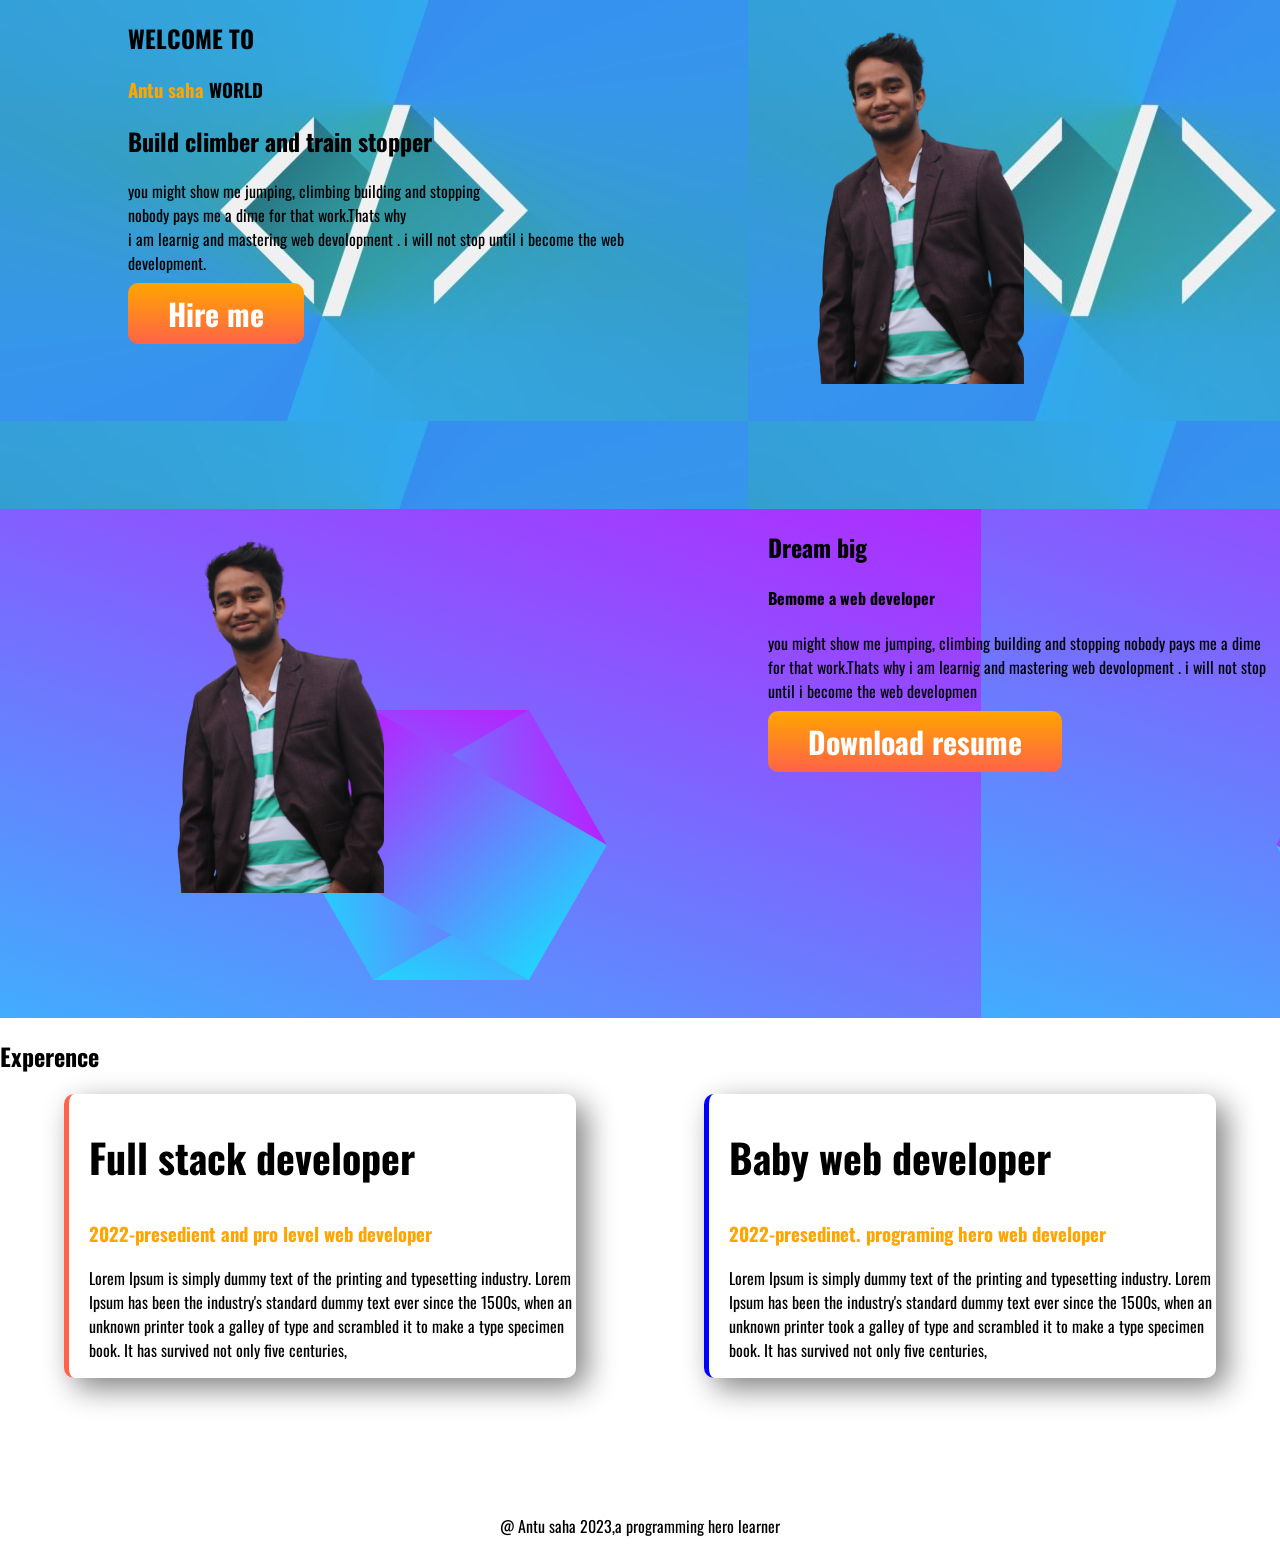
<file: index.html>
<!DOCTYPE html>
<html lang="en">
<head>
    <meta charset="UTF-8">
    <meta http-equiv="X-UA-Compatible" content="IE=edge">
    <meta name="viewport" content="width=device-width, initial-scale=1.0">
    <title>Antu portfolio</title>
    <link rel="stylesheet" href="style.css">
    <link rel="preconnect" href="https://fonts.googleapis.com">
    <link rel="preconnect" href="https://fonts.gstatic.com" crossorigin>
    <link href="https://fonts.googleapis.com/css2?family=Oswald&family=Roboto:ital@0;1&display=swap" rel="stylesheet">
</head>
<body>
   <section class="header-top flexible-container">
    <div class="first-half">
        <h1>WELCOME TO</h1>    
        <h3> <span class="orange-color">Antu saha</span> WORLD</h3>
        <h2>Build climber and train stopper</h2>
        <p>you might show me jumping, climbing building and stopping <br>
        nobody pays me a dime for that work.Thats why <br>
        i am learnig and mastering web devolopment . i will not stop until i become the web development. </p>
       <a  class="hire-button" target="_blank" href=""> Hire me </a>
    </div>
    <div class="first-half">
        <img src="img/IMG_0803-removebg-preview.png" alt="">
    </div>

   </section>
   <section class="dream-big flexible-container">
     <div class="first-half">
        <img src="img/IMG_0803-removebg-preview.png" alt="">
     </div>
     <div class="first-half">
        <h2>Dream big</h2>
        <h4>Bemome a web developer</h4>
        <p>you might show me jumping, climbing building and stopping
        nobody pays me a dime for that work.Thats why
        i am learnig and mastering web devolopment . i will not stop until i become the web developmen</p>
        <a class="hire-button" target="blacnk" href="">Download resume</a>

     </div>
   </section>
   <section class="experience-area">
      <h1>Experence</h1>
      <div  class="flexible-container">
        <div id="full-stack-developer" class="experience-item">
         <h1>Full stack developer</h1>
         <h3 class="orange-color">2022-presedient and pro level web developer</h3>
         <p>Lorem Ipsum is simply dummy text of the 
         printing and typesetting industry. Lorem Ipsum has been the industry's standard
         dummy text ever since the 1500s, when an unknown printer took a galley of type and scrambled it to make a type specimen
         book. It has survived not only five centuries,</p>
      </div>
      <div id="baby-web-developer" class="experience-item">
         <h1>Baby web developer</h1>
         <h3 class="orange-color">2022-presedinet. programing hero web developer</h3>
         <p>Lorem Ipsum is simply dummy text of the 
         printing and typesetting industry. Lorem Ipsum has been the industry's standard
         dummy text ever since the 1500s, when an unknown printer took a galley of type and scrambled it to make a type specimen
         book. It has survived not only five centuries,</p>
      </div> 
      </div>
      
   </section>
   <footer>
      <p>@ Antu saha 2023,a programming hero learner</p>
   </footer>

</body>
</html>
</file>
<file: style.css>
body{
    font-family: 'Oswald', sans-serif;
    margin: 0;
}
.orange-color{
    color: orange;
}
.flexible-container{
    display: flex;
    padding-bottom: 120px;
}
.first-half{
    width: 60%;
    padding-left: 10%;
}
.first-half img{
    width: 50%;
}
.for-hire{
    color: orange;
    width: 100px;
}
.hire-button{
    text-decoration: none;
    padding: 8px 40px;
    background-image: linear-gradient(orange,tomato);
    color: white;
    font-size: 30px;
    font-weight: 700;
    border-radius: 10px;

}
.header-top{
    background-image: url(img/113377-HTML-programming-code-blue-simplicity-748x421.jpg);
    
}
.dream-big{
    background-image: url(img/pure-html-css-hexagon-gradient-background.webp);
}
.flexible-container{
    display: flex;
}

.experience-item{
    width: 40%;
    margin-left: 5%;
    margin-right: 5%;
    box-shadow: 10px 10px 30px gray;
    padding-left: 20px;
    border-radius: 10px;
    
}
.experience-item h1{
    font-size: 40px;
}
#full-stack-developer{
    border-left: 5px solid tomato;
}
#baby-web-developer{
    border-left: 5px solid blue;
}
footer p{
    text-align: center;
}
</file>
